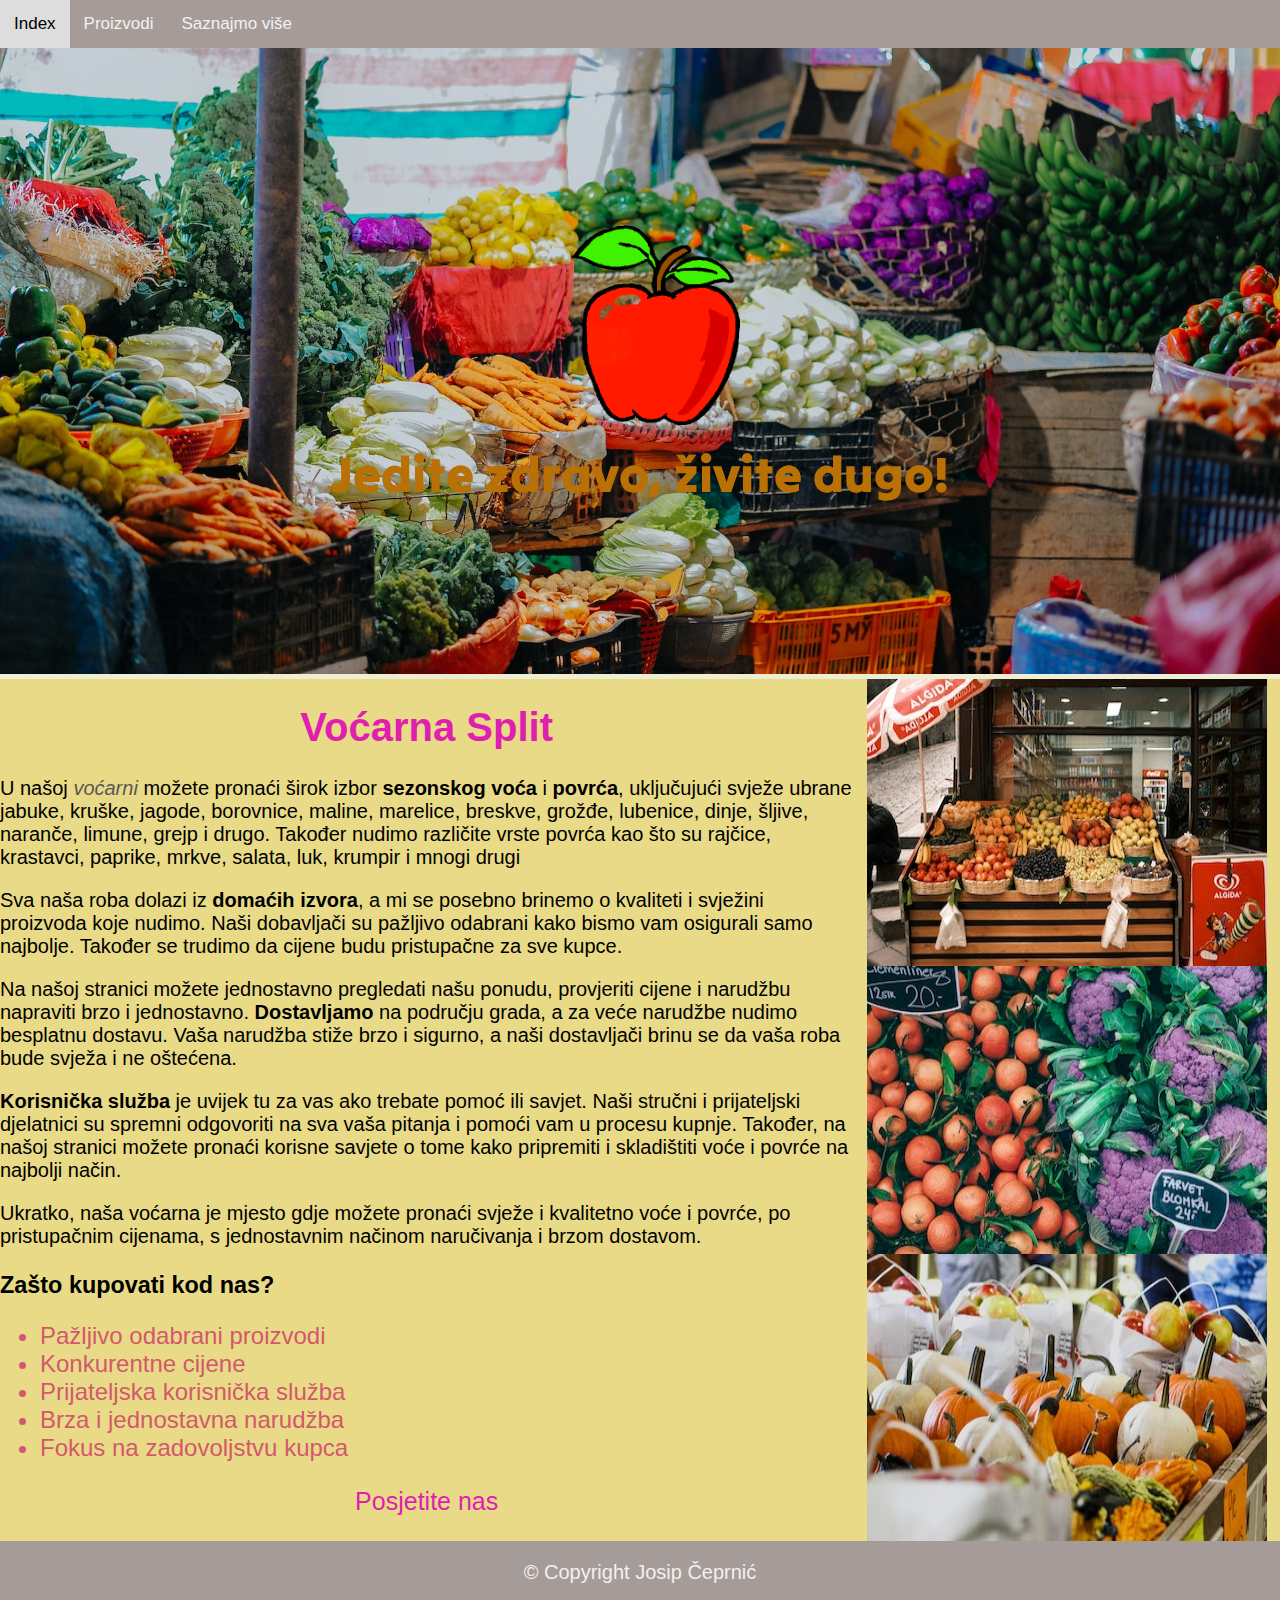
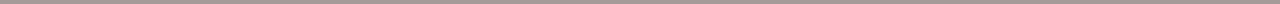
<file: Webshop/html/index.html>
<!DOCTYPE html>
<html lang="hr">
  <head>
    <meta charset="UTF-8" />
    <meta http-equiv="X-UA-Compatible" content="IE=edge" />
    <meta name="description" content="Voćarna" />
    <meta name="keywords" content="Voćarna, Split, index, proizvodi" />
    <meta name="author" content="Josip Čeprnić" />
    <meta name="viewport" content="width=device-width, initial-scale=1.0" />
    <link rel="stylesheet" type="text/css" href="../css/style.css" />
    <link
      href="https://fonts.googleapis.com/css2?family=Tilt+Warp&display=swap"
      rel="stylesheet"
    />

    <title>Lorem ipsum</title>
  </head>

  <body>
    <nav>
      <a href="index.html">Index</a>
      <a href="proizvodi.html">Proizvodi</a>
      <a
        href="https://www.tehnologijahrane.com/enciklopedija/opca-svojstva-i-podjela-voca-i-povrca"
        >Saznajmo više</a
      >
    </nav>
    <div><img src="../images/fruits.jpg" alt="Slika voća" id="header" /></div>
    <div class="center-text"><p>Jedite zdravo, živite dugo!</p></div>
    <div><img src="../images/apple.png" alt="logo jabuke" id="apple" /></div>

    <main class="flex-container">
      <div class="left">
        <h1>Voćarna Split</h1>
        <p>
          U našoj <em><a href="proizvodi.html">voćarni</a></em> možete pronaći
          širok izbor <strong>sezonskog voća</strong> i <strong>povrća</strong>,
          uključujući svježe ubrane jabuke, kruške, jagode, borovnice, maline,
          marelice, breskve, grožđe, lubenice, dinje, šljive, naranče, limune,
          grejp i drugo. Također nudimo različite vrste povrća kao što su
          rajčice, krastavci, paprike, mrkve, salata, luk, krumpir i mnogi drugi
        </p>
        <p>
          Sva naša roba dolazi iz <strong>domaćih izvora</strong>, a mi se
          posebno brinemo o kvaliteti i svježini proizvoda koje nudimo. Naši
          dobavljači su pažljivo odabrani kako bismo vam osigurali samo
          najbolje. Također se trudimo da cijene budu pristupačne za sve kupce.
        </p>
        <p>
          Na našoj stranici možete jednostavno pregledati našu ponudu,
          provjeriti cijene i narudžbu napraviti brzo i jednostavno.
          <strong>Dostavljamo</strong>
          na području grada, a za veće narudžbe nudimo besplatnu dostavu. Vaša
          narudžba stiže brzo i sigurno, a naši dostavljači brinu se da vaša
          roba bude svježa i ne oštećena.
        </p>
        <p>
          <strong>Korisnička služba</strong> je uvijek tu za vas ako trebate
          pomoć ili savjet. Naši stručni i prijateljski djelatnici su spremni
          odgovoriti na sva vaša pitanja i pomoći vam u procesu kupnje. Također,
          na našoj stranici možete pronaći korisne savjete o tome kako
          pripremiti i skladištiti voće i povrće na najbolji način.
        </p>
        <p>
          Ukratko, naša voćarna je mjesto gdje možete pronaći svježe i
          kvalitetno voće i povrće, po pristupačnim cijenama, s jednostavnim
          načinom naručivanja i brzom dostavom.
        </p>
        <h3>Zašto kupovati kod nas?</h3>

        <ul>
          <li>Pažljivo odabrani proizvodi</li>
          <li>Konkurentne cijene</li>
          <li>Prijateljska korisnička služba</li>
          <li>Brza i jednostavna narudžba</li>
          <li>Fokus na zadovoljstvu kupca</li>
        </ul>
        <p class ="visit">Posjetite nas</p>
      </div>

      <div class="right">
        <img src="../images/shop1.jpg" alt="Slika voćarne" title="voćarna" />
        <img src="../images/shop2.jpg" alt="Slika voćarne" title="voćarna" />
        <img src="../images/shop3.jpg" alt="Slika voćarne" title="voćarna" />
      </div>
      <!-- <script src="../js/jabuka.js"></script>
      <script src="../js/zadaci.js"></script>
      <script src="../js/nizovi_zadaci.js"></script>
      <script src="../js/closure.js"></script>
      <script src="../js/object.js"></script>
      <script src="../js/get_set.js"></script> -->
      <!-- <script src="../js/inheritance.js"></script> -->
      <script src="../js/async.js"></script> 
    </main>

    <footer><p class="copyright">&copy; Copyright Josip Čeprnić</p></footer>
  </body>
</html>
</file>
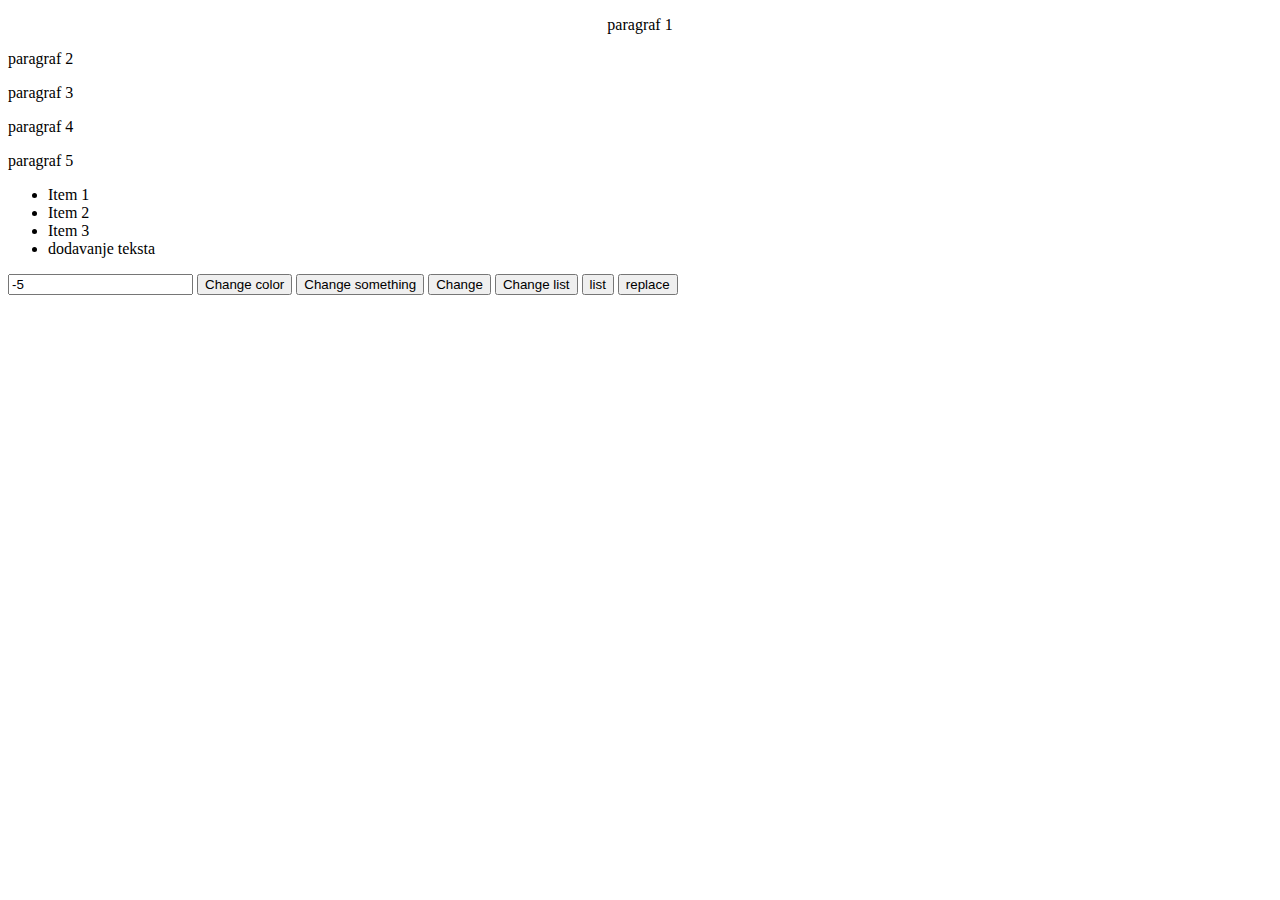
<file: Webshop/test/drugi/index.html>
<!DOCTYPE html>
<html lang="en">
<head>
    <meta charset="UTF-8">
    <meta http-equiv="X-UA-Compatible" content="IE=edge">
    <meta name="viewport" content="width=device-width, initial-scale=1.0">
    <title>Document</title>
</head>
<body>
    <p id="paragraf">paragraf 1</p>
    <p>paragraf 2</p>
    <p>paragraf 3</p>
    <p>paragraf 4</p>
    <p id="replace">paragraf 5</p>

    <ul id="lista">
        <li>Item 1</li>
        <li>Item 2</li>
        <li>Item 3</li>
      </ul>
      
    <input type="number">
    <button onclick="changeBackgroundColor()">Change color</button>
    <button onclick="changeSomething()">Change something</button>
    <button onclick="change()">Change</button>
    <button onclick="changeList()">Change list</button>
    <button onclick="deleteList()">list</button>
    <button onclick="replace()">replace</button>
    <script src="script.js"></script>
</body>
</html>
</file>
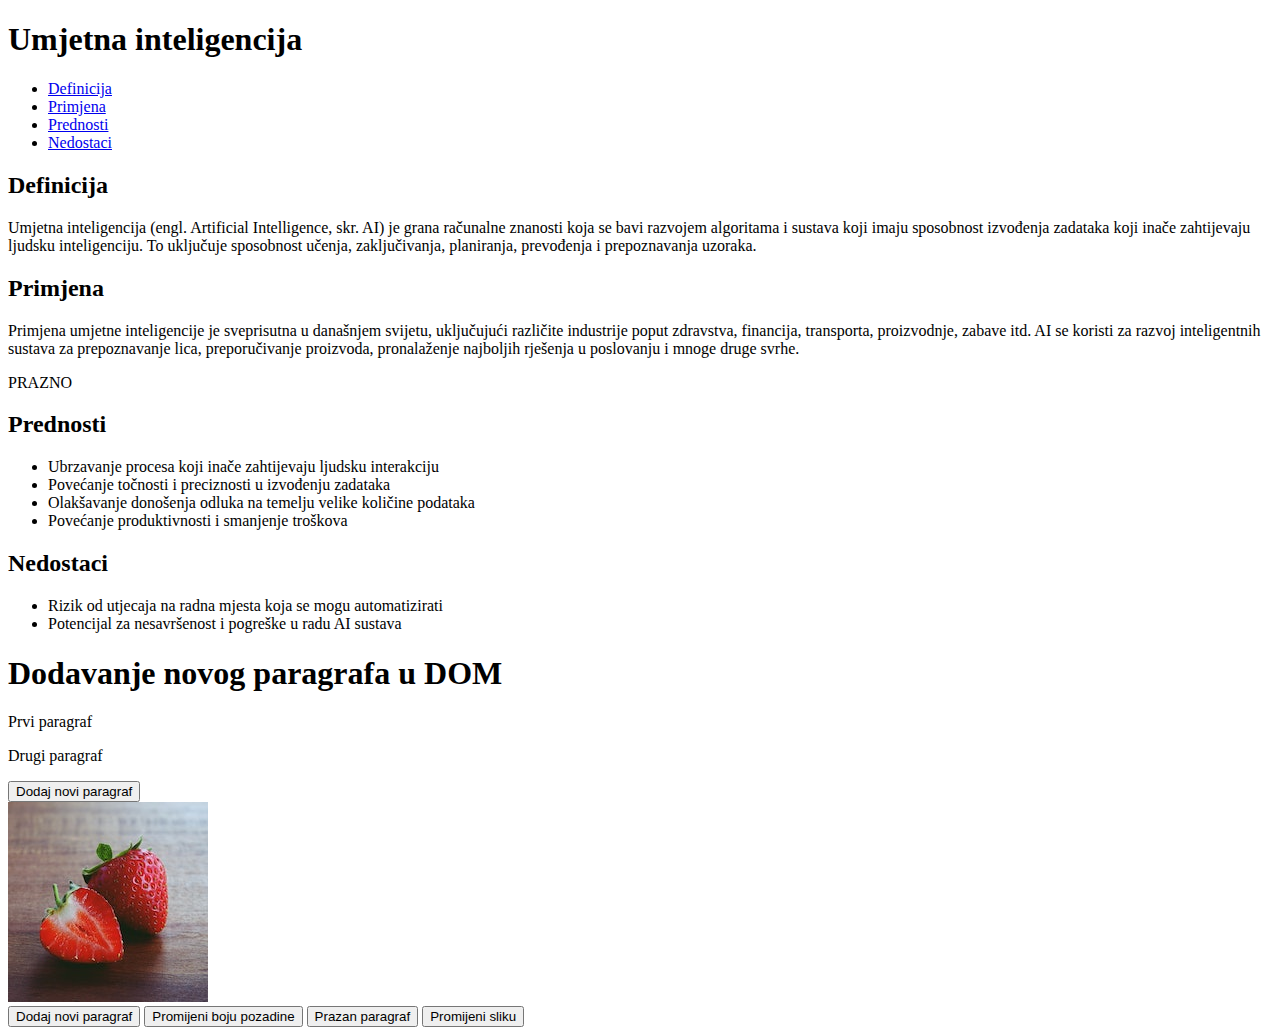
<file: Webshop/html/dom.html>
<!DOCTYPE html>
<html>
  <head>
    <title>Umjetna inteligencija</title>
    <meta charset="UTF-8" />
    <meta name="viewport" content="width=device-width, initial-scale=1.0" />
  </head>
  <body>
    <header>
      <h1 id="naslov">Umjetna inteligencija</h1>
      <nav>
        <ul>
          <li><a href="#definicija" class="link">Definicija</a></li>
          <li><a href="#primjena" class="link">Primjena</a></li>
          <li><a href="#prednosti" class="link">Prednosti</a></li>
          <li><a href="#nedostaci" class="link">Nedostaci</a></li>
        </ul>
      </nav>
    </header>

    <main>
      <section id="definicija" class="odjeljak">
        <h2>Definicija</h2>
        <p>
          Umjetna inteligencija (engl. Artificial Intelligence, skr. AI) je
          grana računalne znanosti koja se bavi razvojem algoritama i sustava
          koji imaju sposobnost izvođenja zadataka koji inače zahtijevaju
          ljudsku inteligenciju. To uključuje sposobnost učenja, zaključivanja,
          planiranja, prevođenja i prepoznavanja uzoraka.
        </p>
      </section>

      <section id="primjena" class="odjeljak">
        <h2>Primjena</h2>
        <p>
          Primjena umjetne inteligencije je sveprisutna u današnjem svijetu,
          uključujući različite industrije poput zdravstva, financija,
          transporta, proizvodnje, zabave itd. AI se koristi za razvoj
          inteligentnih sustava za prepoznavanje lica, preporučivanje proizvoda,
          pronalaženje najboljih rješenja u poslovanju i mnoge druge svrhe.
        </p>
        <p id="text">PRAZNO</p>
      </section>

      <section id="prednosti" class="odjeljak">
        <h2>Prednosti</h2>
        <ul>
          <li>Ubrzavanje procesa koji inače zahtijevaju ljudsku interakciju</li>
          <li>Povećanje točnosti i preciznosti u izvođenju zadataka</li>
          <li>
            Olakšavanje donošenja odluka na temelju velike količine podataka
          </li>
          <li>Povećanje produktivnosti i smanjenje troškova</li>
        </ul>
      </section>

      <section id="nedostaci" class="odjeljak">
        <h2>Nedostaci</h2>
        <ul>
          <li>Rizik od utjecaja na radna mjesta koja se mogu automatizirati</li>
          <li>Potencijal za nesavršenost i pogreške u radu AI sustava</li>
        </ul>
      </section>

      <section>
        <h1>Dodavanje novog paragrafa u DOM</h1>
        <div id="paragrafi">
          <p>Prvi paragraf</p>
          <p>Drugi paragraf</p>
        </div>
        <button onclick="addParagraph()"> Dodaj novi paragraf</button>
      </section>
      <img
          src="../images/jagoda.jpg"
          alt="Slika jagode"
          title="jagoda"
          class="tumb"
          id ="jagoda"
        />
    </main>
    <button onclick="dodajParagraf()">Dodaj novi paragraf</button>
    <button onclick="changeBackgroundColor()">Promijeni boju pozadine</button>
    <button onclick="changeText()">Prazan paragraf</button>
    <button onclick="changePicture()">Promijeni sliku</button>
    <script src="../js/app.js"></script>
  </body>
</html>
</file>
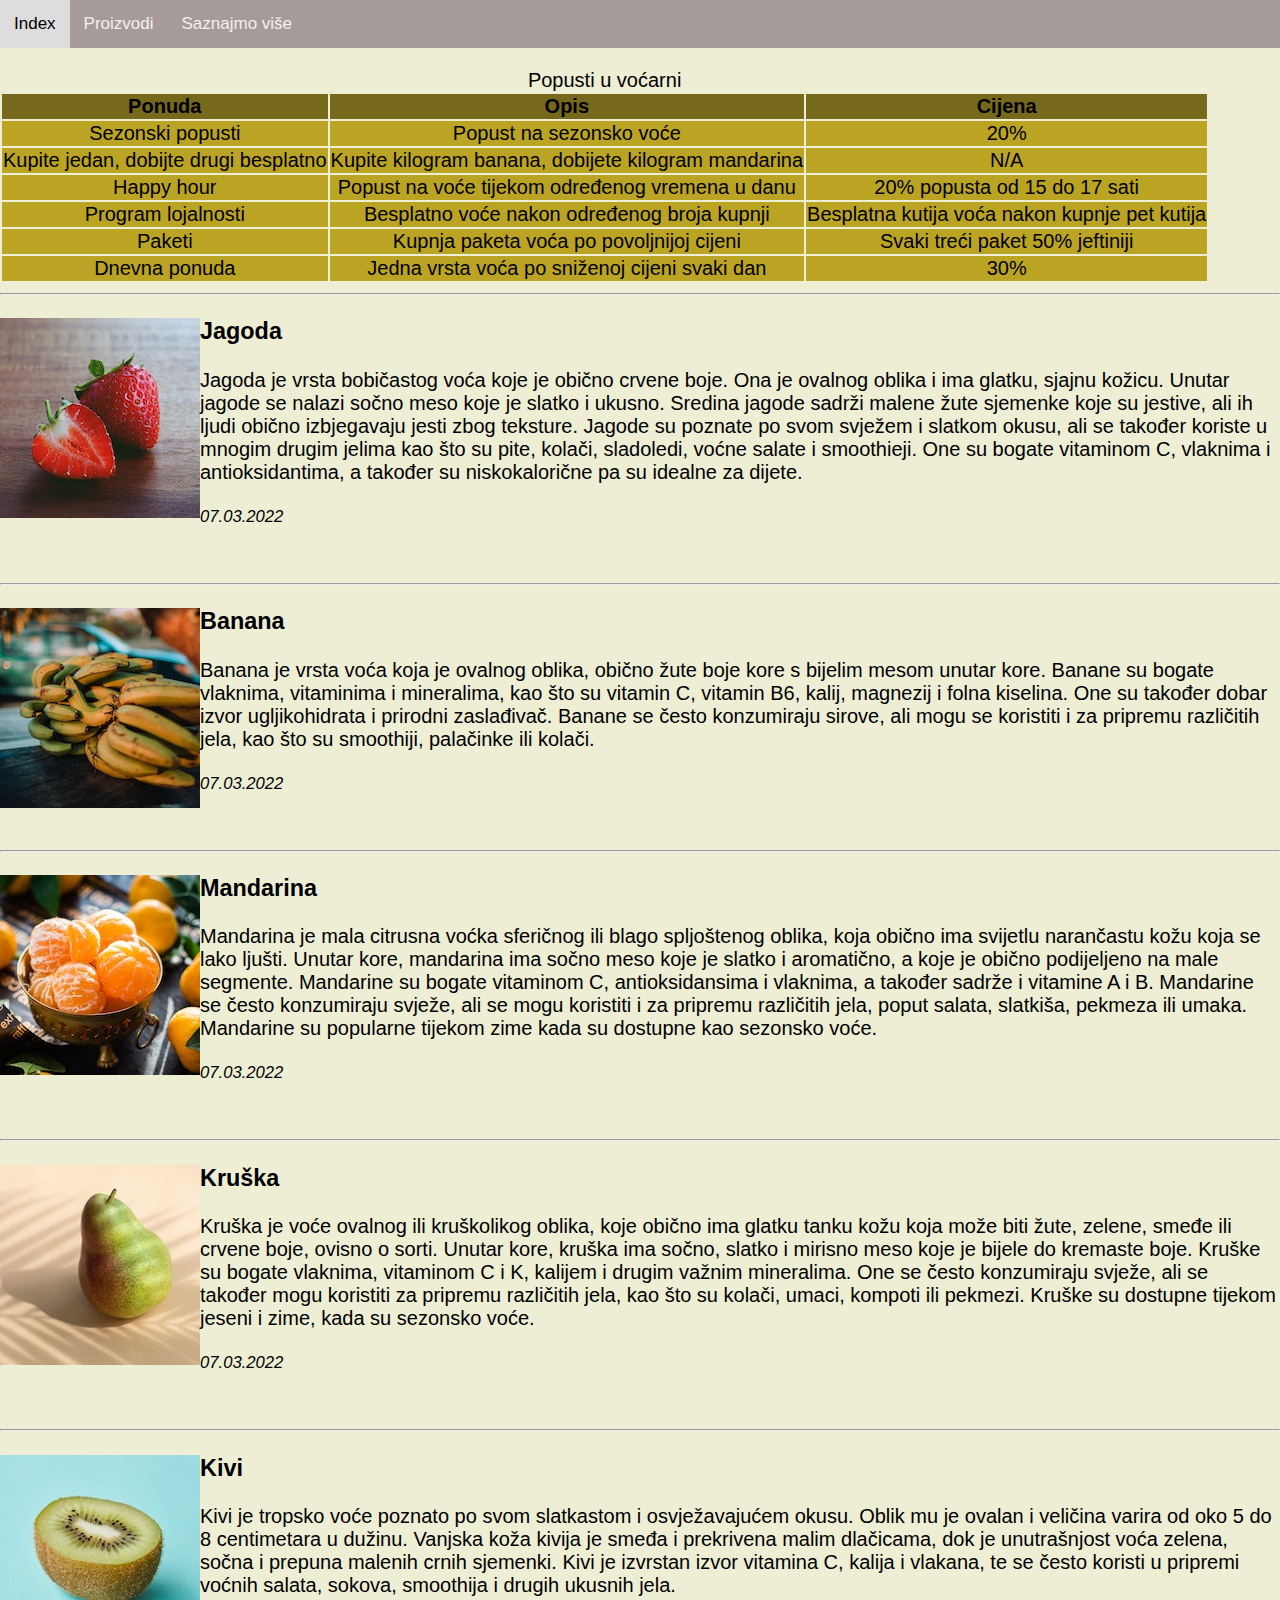
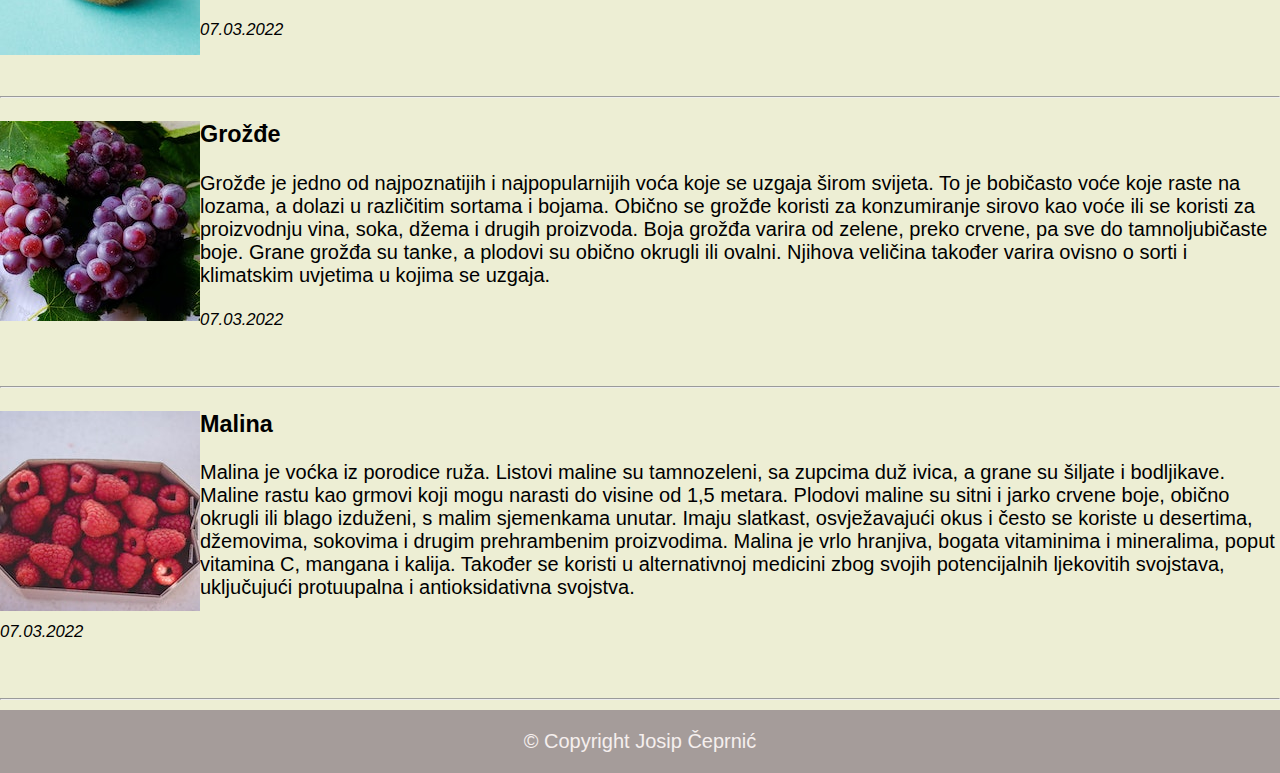
<file: Webshop/html/proizvodi.html>
<!DOCTYPE html>
<html lang="hr">
  <head>
    <meta charset="UTF-8" />
    <meta http-equiv="X-UA-Compatible" content="IE=edge" />
    <meta name="viewport" content="width=device-width, initial-scale=1.0" />
    <link rel="stylesheet" type="text/css" href="../css/style.css" />

    <title>Proizvodi</title>
  </head>
  <body>
    <nav>
      <a href="index.html">Index</a>
      <a href="proizvodi.html">Proizvodi</a>
      <a
        href="https://www.tehnologijahrane.com/enciklopedija/opca-svojstva-i-podjela-voca-i-povrca"
        >Saznajmo više</a
      >
    </nav>
    <br />
    <br />
    <br />
    <form>
      <table>
        <caption>
          Popusti u voćarni
        </caption>
        <tr>
          <th>Ponuda</th>
          <th>Opis</th>
          <th>Cijena</th>
        </tr>
        <tr>
          <td>Sezonski popusti</td>
          <td>Popust na sezonsko voće</td>
          <td>20%</td>
        </tr>
        <tr>
          <td>Kupite jedan, dobijte drugi besplatno</td>
          <td>Kupite kilogram banana, dobijete kilogram mandarina</td>
          <td>N/A</td>
        </tr>
        <tr>
          <td>Happy hour</td>
          <td>Popust na voće tijekom određenog vremena u danu</td>
          <td>20% popusta od 15 do 17 sati</td>
        </tr>
        <tr>
          <td>Program lojalnosti</td>
          <td>Besplatno voće nakon određenog broja kupnji</td>
          <td>Besplatna kutija voća nakon kupnje pet kutija</td>
        </tr>
        <tr>
          <td>Paketi</td>
          <td>Kupnja paketa voća po povoljnijoj cijeni</td>
          <td>Svaki treći paket 50% jeftiniji</td>
        </tr>
        <tr>
          <td>Dnevna ponuda</td>
          <td>Jedna vrsta voća po sniženoj cijeni svaki dan</td>
          <td>30%</td>
        </tr>
      </table>
    </form>
    <main>
      <hr />
      <article>
        <img
          src="../images/jagoda.jpg"
          alt="Slika jagode"
          title="jagoda"
          class="tumb"
        />
        <h3>Jagoda</h3>
        <p>
          Jagoda je vrsta bobičastog voća koje je obično crvene boje. Ona je
          ovalnog oblika i ima glatku, sjajnu kožicu. Unutar jagode se nalazi
          sočno meso koje je slatko i ukusno. Sredina jagode sadrži malene žute
          sjemenke koje su jestive, ali ih ljudi obično izbjegavaju jesti zbog
          teksture. Jagode su poznate po svom svježem i slatkom okusu, ali se
          također koriste u mnogim drugim jelima kao što su pite, kolači,
          sladoledi, voćne salate i smoothieji. One su bogate vitaminom C,
          vlaknima i antioksidantima, a također su niskokalorične pa su idealne
          za dijete.
        </p>
        <small><i>07.03.2022</i></small>
        <br />
        <br />
        <br />
      </article>
      <hr />
      <article>
        <img
          src="../images/banana.jpg"
          alt="Slika banane"
          title="banana"
          class="tumb"
        />
        <h3>Banana</h3>
        <p>
          Banana je vrsta voća koja je ovalnog oblika, obično žute boje kore s
          bijelim mesom unutar kore. Banane su bogate vlaknima, vitaminima i
          mineralima, kao što su vitamin C, vitamin B6, kalij, magnezij i folna
          kiselina. One su također dobar izvor ugljikohidrata i prirodni
          zaslađivač. Banane se često konzumiraju sirove, ali mogu se koristiti
          i za pripremu različitih jela, kao što su smoothiji, palačinke ili
          kolači.
        </p>
        <small><i>07.03.2022</i></small>
        <br />
        <br />
        <br />
      </article>
      <hr />
      <article>
        <img
          src="../images/mandarina.jpg"
          alt="Slika mandarine"
          title="mandarina"
          class="tumb"
        />
        <h3>Mandarina</h3>
        <p>
          Mandarina je mala citrusna voćka sferičnog ili blago spljoštenog
          oblika, koja obično ima svijetlu narančastu kožu koja se lako ljušti.
          Unutar kore, mandarina ima sočno meso koje je slatko i aromatično, a
          koje je obično podijeljeno na male segmente. Mandarine su bogate
          vitaminom C, antioksidansima i vlaknima, a također sadrže i vitamine A
          i B. Mandarine se često konzumiraju svježe, ali se mogu koristiti i za
          pripremu različitih jela, poput salata, slatkiša, pekmeza ili umaka.
          Mandarine su popularne tijekom zime kada su dostupne kao sezonsko
          voće.
        </p>
        <small><i>07.03.2022</i></small>
        <br />
        <br />
        <br />
      </article>
      <hr />
      <article>
        <img
          src="../images/kruska.jpg"
          alt="Slika kruske"
          title="kruska"
          class="tumb"
        />
        <h3>Kruška</h3>
        <p>
          Kruška je voće ovalnog ili kruškolikog oblika, koje obično ima glatku
          tanku kožu koja može biti žute, zelene, smeđe ili crvene boje, ovisno
          o sorti. Unutar kore, kruška ima sočno, slatko i mirisno meso koje je
          bijele do kremaste boje. Kruške su bogate vlaknima, vitaminom C i K,
          kalijem i drugim važnim mineralima. One se često konzumiraju svježe,
          ali se također mogu koristiti za pripremu različitih jela, kao što su
          kolači, umaci, kompoti ili pekmezi. Kruške su dostupne tijekom jeseni
          i zime, kada su sezonsko voće.
        </p>
        <small><i>07.03.2022</i></small>
        <br />
        <br />
        <br />
      </article>
      <hr />
      <article>
        <img
          src="../images/kiwi.jpg"
          alt="Slika kivija"
          title="Kivi"
          class="tumb"
        />
        <h3>Kivi</h3>
        <p>
          Kivi je tropsko voće poznato po svom slatkastom i osvježavajućem
          okusu. Oblik mu je ovalan i veličina varira od oko 5 do 8 centimetara
          u dužinu. Vanjska koža kivija je smeđa i prekrivena malim dlačicama,
          dok je unutrašnjost voća zelena, sočna i prepuna malenih crnih
          sjemenki. Kivi je izvrstan izvor vitamina C, kalija i vlakana, te se
          često koristi u pripremi voćnih salata, sokova, smoothija i drugih
          ukusnih jela.
        </p>
        <small><i>07.03.2022</i></small>
        <br />
        <br />
        <br />
      </article>
      <hr />
      <article>
        <img
          src="../images/grozde.jpg"
          alt="Slika grožđa"
          title="grožđe"
          class="tumb"
        />
        <h3>Grožđe</h3>
        <p>
          Grožđe je jedno od najpoznatijih i najpopularnijih voća koje se uzgaja
          širom svijeta. To je bobičasto voće koje raste na lozama, a dolazi u
          različitim sortama i bojama. Obično se grožđe koristi za konzumiranje
          sirovo kao voće ili se koristi za proizvodnju vina, soka, džema i
          drugih proizvoda. Boja grožđa varira od zelene, preko crvene, pa sve
          do tamnoljubičaste boje. Grane grožđa su tanke, a plodovi su obično
          okrugli ili ovalni. Njihova veličina također varira ovisno o sorti i
          klimatskim uvjetima u kojima se uzgaja.
        </p>
        <small><i>07.03.2022</i></small>
        <br />
        <br />
        <br />
      </article>
      <hr />
      <article>
        <img
          src="../images/malina.jpg"
          alt="Slika maline"
          title="Malina"
          class="tumb"
        />
        <h3>Malina</h3>
        <p>
          Malina je voćka iz porodice ruža. Listovi maline su tamnozeleni, sa
          zupcima duž ivica, a grane su šiljate i bodljikave. Maline rastu kao
          grmovi koji mogu narasti do visine od 1,5 metara. Plodovi maline su
          sitni i jarko crvene boje, obično okrugli ili blago izduženi, s malim
          sjemenkama unutar. Imaju slatkast, osvježavajući okus i često se
          koriste u desertima, džemovima, sokovima i drugim prehrambenim
          proizvodima. Malina je vrlo hranjiva, bogata vitaminima i mineralima,
          poput vitamina C, mangana i kalija. Također se koristi u alternativnoj
          medicini zbog svojih potencijalnih ljekovitih svojstava, uključujući
          protuupalna i antioksidativna svojstva.
        </p>
        <small><i>07.03.2022</i></small>
        <br />
        <br />
        <br />
      </article>
      <hr />

      <footer><p class="copyright">&copy; Copyright Josip Čeprnić</p></footer>
    </main>
  </body>
</html>
</file>
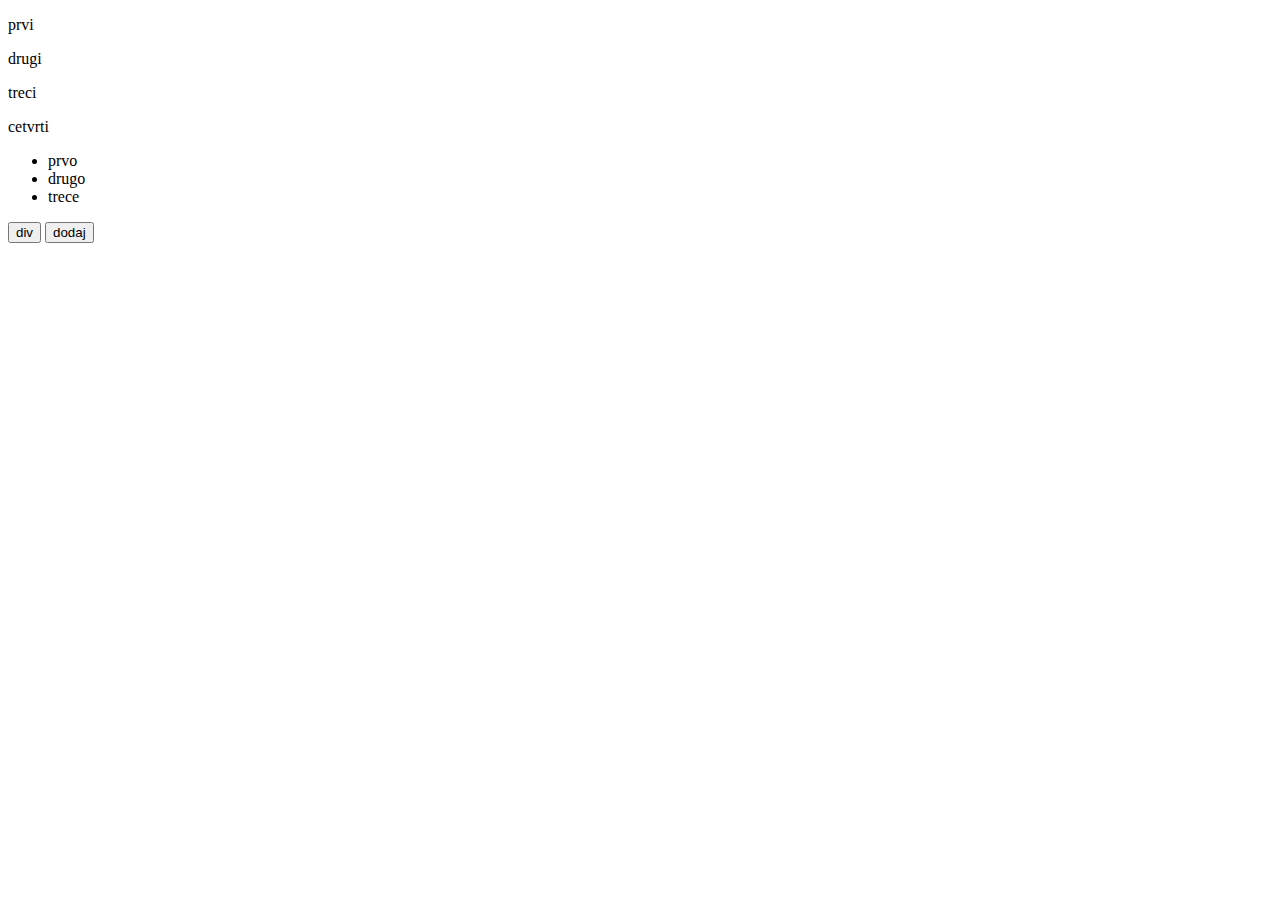
<file: Webshop/test/drugi/drugiKolokvij.html>
<!DOCTYPE html>
<html lang="en">
  <head>
    <meta charset="UTF-8" />
    <meta name="viewport" content="width=device-width, initial-scale=1.0" />
    <meta http-equiv="X-UA-Compatible" content="ie=edge" />
    <title>Document</title>
  </head>
  <body>
    <div class="main">
      <p>prvi</p>
      <p>drugi</p>
      <p>treci</p>
      <p>cetvrti</p>
    </div>

    <ul id="lista">
      <li>prvo</li>
      <li>drugo</li>
      <li>trece</li>
    </ul>
    <button onclick="divMain()">div</button>
    <button onclick="add()">dodaj</button>
    <script src="script.js"></script>
  </body>
</html>
</file>
<file: Webshop/css/style.css>
body,
html {
  background-color: #edeed4;
  font-family: Arial, sans-serif;
  font-size: 20px;
  padding: 0;
  margin: 0;
}

nav {
  position: fixed;
  overflow: hidden;
  top: 0;
  width: 100%;
  display: flex;
  flex-wrap: wrap;
  background-color: #a59c9a;
  /* color: rgb(245, 239, 238);  */
  z-index: 100;
}

nav a {
  text-align: center;
  padding: 14px;
  text-decoration: none;
  font-size: 17px;
  overflow: hidden;
  color: rgb(245, 239, 238);
}

nav a:hover {
  background-color: #ddd;
  color: black;
}

nav a:active {
  background-color: rgb(160, 30, 204);
}

/* nav a:visited{
  color:orange
} */

#header {
  width: 100%;
  height: auto;
  /* background-image: url("../images/fruits.jpg"); */
  background-size: cover;
}

.center-text p {
  position: absolute;
  top: 50%;
  left: 50%;
  transform: translate(-50%, -90%);
  z-index: 1;
  color: #b97105;
  text-align: center;
  font-family: "Tilt Warp", cursive;
  font-size: 50px;
}

#apple {
  position: absolute;
  width: 200px;
  height: 200px;
  top: 45%;
  left: 50%;
  transform: translate(-50%, -90%);
  z-index: 0;
  color: #edeed4;
}
@media only screen and (max-width: 900px) {
  .center-text {
    position: absolute;
    top: 30%;
    left: 50%;
    transform: translate(-50%, -90%);
    z-index: 1;
    color: #edeed4;
    text-align: center;
  }
  #apple {
    display: none;
  }
}

@media only screen and (max-width: 600px) {
  .center-text {
    display: none;
  }
}

.flex-container {
  display: flex;
  flex-direction: row;
  flex-wrap: wrap;
  background-color: rgb(233, 218, 135);
}

.left {
  flex: 1;
  background-color: rgb(233, 218, 135);
  flex-grow: 2;
}
.left a {
  text-decoration: none;
  color: #585853;
}
.left a:hover {
  color: #e01fb0;
}

.right {
  flex: 1;
  display: flex;
  /* flex-direction: row; */
  flex-wrap: wrap;
}

h1,
h2 {
  text-align: center;
  color: #e01fb0;
}

.visit {
  color: #e01fb0;
  text-align: center;
  font-size: 25px;
}
ul li {
  color: rgb(211, 88, 109);
  font-family: Calibri, sans-serif;
  font-size: 1.2rem;
}

.copyright {
  background-color: #a59c9a;
  text-align: center;
  color: rgb(245, 239, 238);
  padding: 20px;
  margin: 0;
}

.right {
  width: auto;
  height: auto;
  margin: 0;
  padding: 0;
  justify-content: center;
}

table th {
  text-align: center;
  background-color: rgb(119, 105, 28);
}
table td {
  text-align: center;
  background-color: rgb(187, 164, 35);
}

article img {
  float: left;
}
</file>
